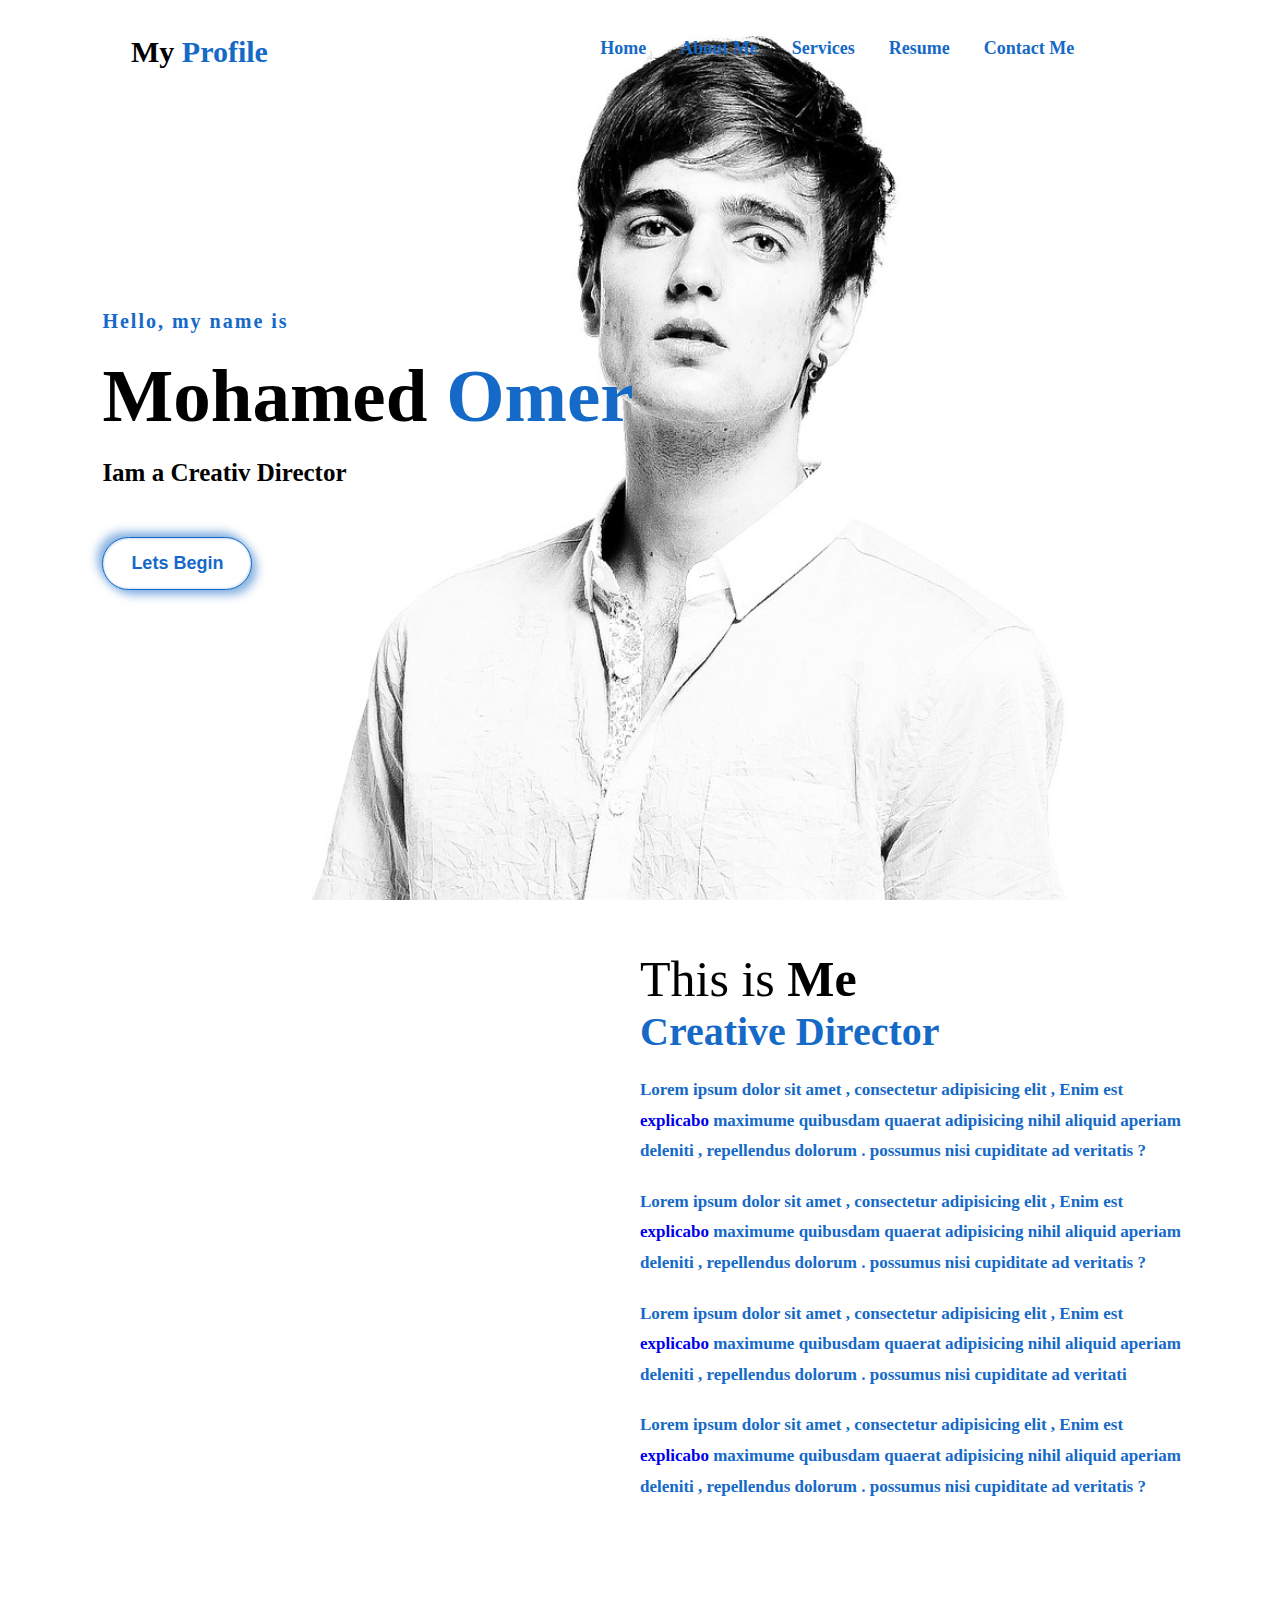
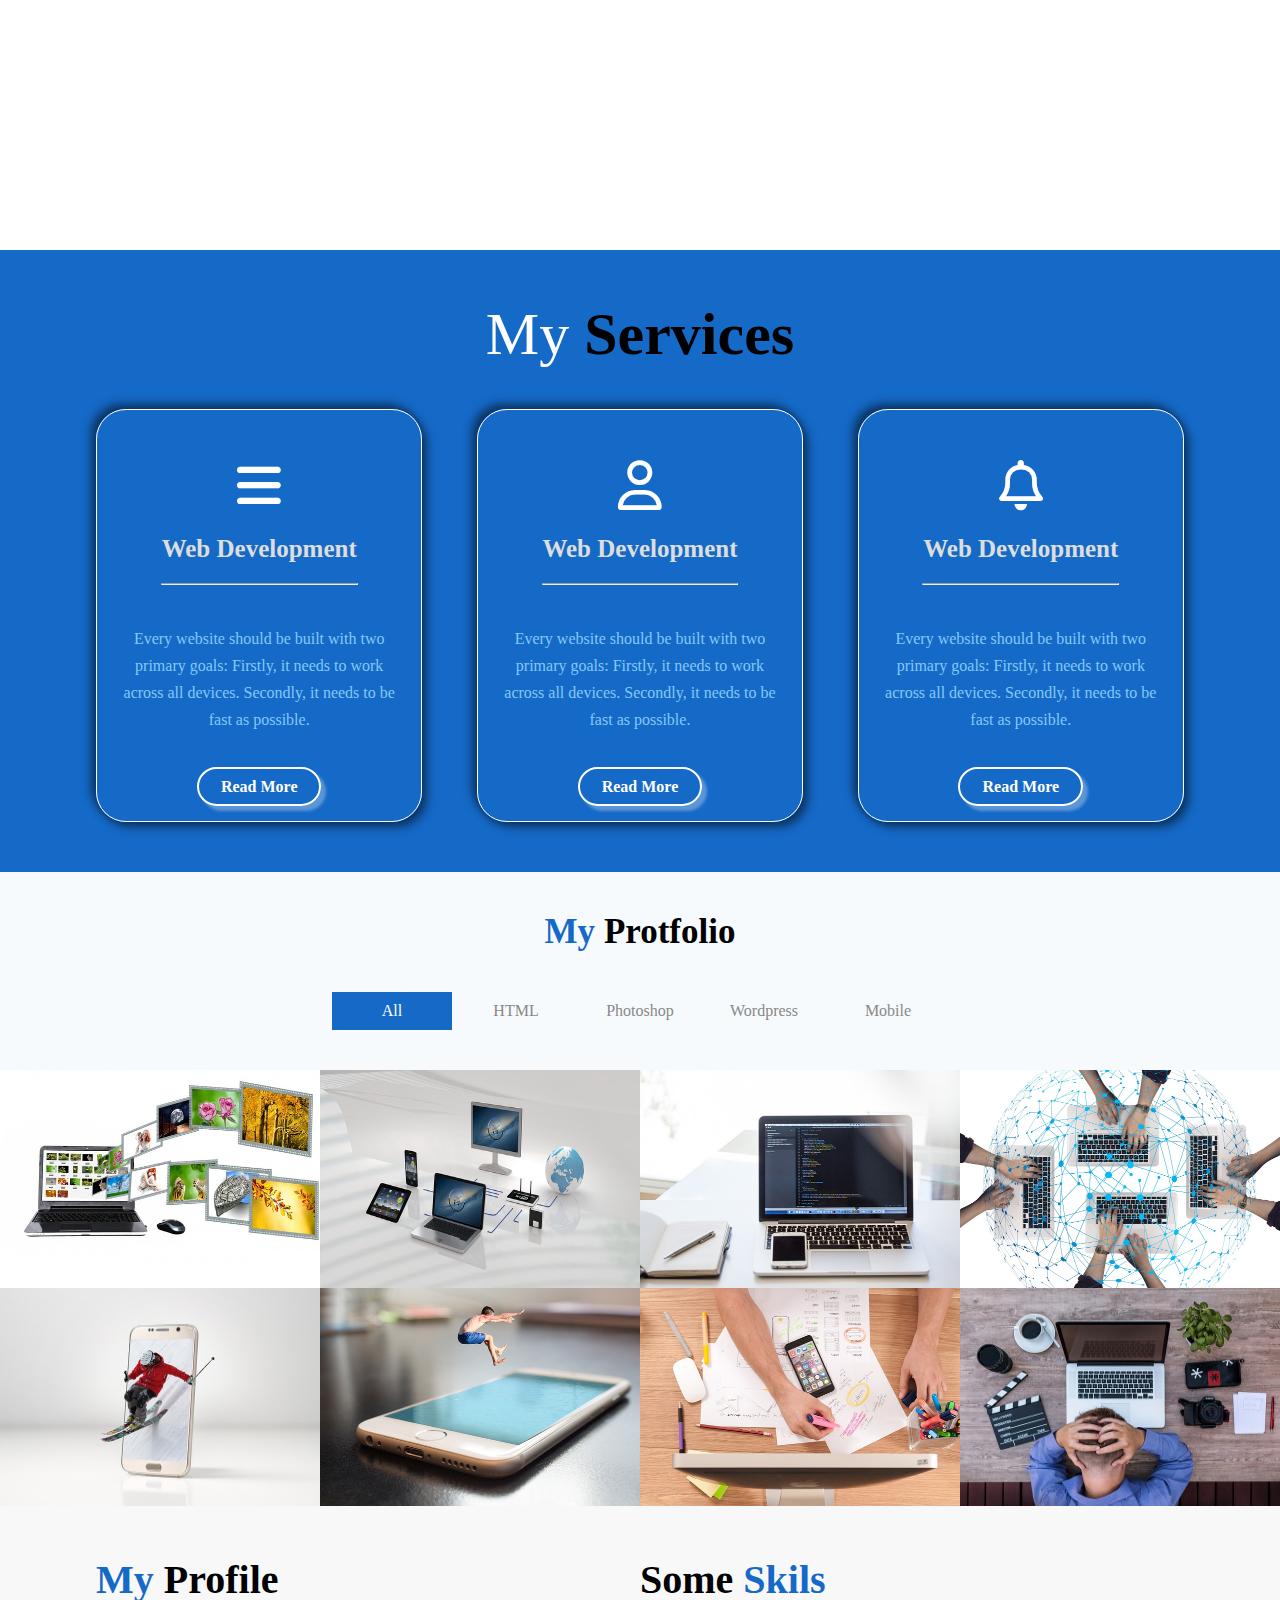
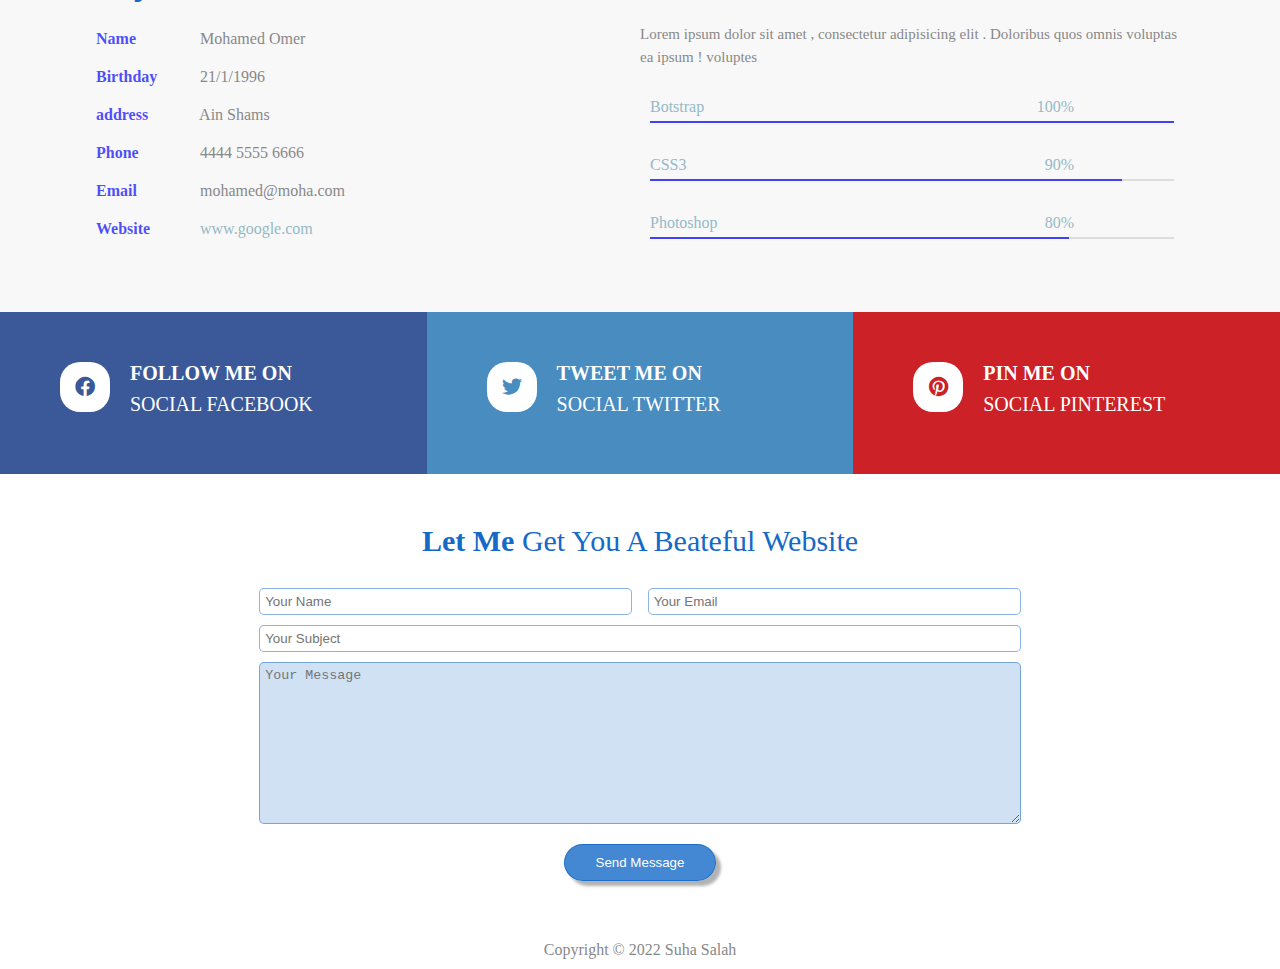
<file: index.html>
<!DOCETYPE html>
<html>
	<head>
		<link rel="stylesheet" href="css/vendors/css/all.min.css">
		<link rel="stylesheet" href="css/style.css">
		<title> MY PRORFILIO </title>
	</head>
	<body>
		<!----home Section start---->
			<div class="home">
				<div class="container">
					<div class="navbar">
						<div class="logo">
							<h2 class="logo-text">  My <span> Profile </span> </h2>
						</div>
						<input type="checkbox" id="nav">
						<label for="nav"> 
							<div class="list">
								<div class="list-item"></div>
								<div class="list-item"></div>
								<div class="list-item"></div>
							</div>
						</label>
						<ul class="ul-list"> 
							<li class="list-items"><a href="#home"> Home </a></li>
							<li class="list-items"><a href="#about"> About Me </a></li>
							<li class="list-items"><a href="#services"> Services </a></li>
							<li class="list-items"><a href="#resum"> Resume </a></li>
							<li class="list-items"><a href="#contact"> Contact Me </a></li>
						</ul> 
						<!--./ul-list-->
					</div>
					<!--./navbar-->
					<!--.home-information-->
					<div class="home-information" id="home">
						<h4 class="home-hello">Hello, my name is</h4>
						<h1 class="home-title"> Mohamed <span> Omer </span> </h2>
						<h3 class="home-info">Iam a Creativ Director </h4>
						<button class="home-btn"> Lets Begin </button>
					</div>
					<!--./home-information-->
				</div>
			</div>
			<!--./home-->
			<!-- about-->
			<div class="about" id="about">
				<div class="container">
					<div class="about-info">
						<h2 class="info-title"> <span> This is </span>Me </h2>
						<h4 class="info-dir"> Creative Director </h4>
						<p class="info-desc"> Lorem ipsum dolor sit amet , consectetur adipisicing elit , Enim est <a href="#"> explicabo </a>
						maximume quibusdam quaerat adipisicing nihil aliquid aperiam deleniti , repellendus dolorum . possumus nisi cupiditate ad
						veritatis
						?</p>
						<p class="info-desc"> Lorem ipsum dolor sit amet , consectetur adipisicing elit , Enim est <a href="#"> explicabo </a>
						maximume quibusdam quaerat adipisicing nihil aliquid aperiam deleniti , repellendus dolorum . possumus nisi cupiditate ad 
						veritatis
						?</p>
						<p class="info-desc"> Lorem ipsum dolor sit amet , consectetur adipisicing elit , Enim est <a href="#"> explicabo </a>
						maximume quibusdam quaerat adipisicing nihil aliquid aperiam deleniti , repellendus dolorum . possumus nisi cupiditate ad 
						veritati
						<p class="info-desc"> Lorem ipsum dolor sit amet , consectetur adipisicing elit , Enim est <a href="#"> explicabo </a>
						maximume quibusdam quaerat adipisicing nihil aliquid aperiam deleniti , repellendus dolorum . possumus nisi cupiditate ad 
						veritatis
						?</p>
					</div><!--./about-info-->
				
				</div><!--./container-->
				
			</div><!--./about-->
			
			<!-----service section start----------->
	<div class="service" id="services">
		<div class="container">
				<h2 class="service-title"> <span> My </span> Services</h2>
				<div class="part first">
					<i class="icon fas fa-bars"></i>
					<h5 class="part-title"> Web Development </h5>
					<hr class="line">
					<p class="part-desc">Every website should be built with two primary goals: Firstly, it needs to work across all devices. Secondly, it needs to be fast as 
						possible.</p>
					<a class="button" href="#">Read More</a>
				</div><!--./part first-->

				<div class="part">
					<i class="icon far fa-user"></i>
					<h5 class="part-title">Web Development</h5>
					<hr class="line">
					<p class="part-desc">Every website should be built with two primary goals: Firstly, it needs to work across all devices. Secondly, it needs to be fast as 
					possible.</p>
					<a class="button" href="#">Read More</a>
				</div>

				<div class="part last">
					<i class="icon far fa-bell"></i>
					<h5 class="part-title">Web Development</h5>
					<hr class="line">
					<p class="part-desc">Every website should be built with two primary goals: Firstly, it needs to work across all devices. Secondly, it needs to be fast as 
					possible.</p>
					<a class="button" href="#">Read More</a>
				</div>
			 
		</div>
		<!--container-->
	</div> 
	<!--./service-->
	<!--protfolio-->
		<div class="protfolio" id="resum">
			<h2 class="protfolio-title"> <span> My </span> Protfolio</h2>
			<ul class="protfolio-list">
				<li class="protfolio-item active "> All </li>
				<li class="protfolio-item ">  HTML </li>
				<li class="protfolio-item "> Photoshop </li>
				<li class="protfolio-item "> Wordpress </li>
				<li class="protfolio-item "> Mobile </li>
			</ul><!--/.protfolio-list-->
			
			<div class="box">
				<div>
					<img src="images/protfilio/protfilio1.jpg" alt="">
					<p class="overlay">
						Lorem ipsum dolor sit amet , consectetur adipisicing elit , Enim est explicabo 
						maximume quibusdam quaerat adipisicing nihil aliquid aperiam deleniti , repellendus dolorum . possumus nisi cupiditate ad 
						veritatis
						<span>
							Read More
						</span>
					</p>
				</div> <!--/div-->
				
				<div>
					<img src="images/protfilio/protfilio2.jpg" alt="">
					<p class="overlay">
					Lorem ipsum dolor sit amet , consectetur adipisicing elit , Enim est  explicabo  
						maximume quibusdam quaerat adipisicing nihil aliquid aperiam deleniti , repellendus dolorum . possumus nisi cupiditate ad 
						veritatis
						<span>
							Read More
						</span>
					</p>
				</div> <!--/div-->
				
				<div>
					<img src="images/protfilio/protfilio3.jpg" alt="">
					<p class="overlay">
					Lorem ipsum dolor sit amet , consectetur adipisicing elit , Enim est   explicabo  
						maximume quibusdam quaerat adipisicing nihil aliquid aperiam deleniti , repellendus dolorum . possumus nisi cupiditate ad 
						veritatis
						<span>
							Read More 
						</span>
					</p>
				</div> <!--/div-->
				
				<div>
					<img src="images/protfilio/protfilio4.jpg" alt="">
					<p class="overlay">
					Lorem ipsum dolor sit amet , consectetur adipisicing elit , Enim est explicabo 
						maximume quibusdam quaerat adipisicing nihil aliquid aperiam deleniti , repellendus dolorum . possumus nisi cupiditate ad 
						veritatis
						<span>
							Read More 
						</span>
					</p>
				</div> <!--/div-->
				
				<div>
					<img src="images/protfilio/protfilio5.jpg" alt="">
					<p class="overlay">
					Lorem ipsum dolor sit amet , consectetur adipisicing elit , Enim est  explicabo 
						maximume quibusdam quaerat adipisicing nihil aliquid aperiam deleniti , repellendus dolorum . possumus nisi cupiditate ad 
						veritatis
						<span>
							Read More 
						</span>
					</p>
				</div> <!--/div-->
				
				<div>
					<img src="images/protfilio/protfilio6.jpg" alt="">
					<p class="overlay">
					Lorem ipsum dolor sit amet , consectetur adipisicing elit , Enim est  explicabo  
						maximume quibusdam quaerat adipisicing nihil aliquid aperiam deleniti , repellendus dolorum . possumus nisi cupiditate ad 
						veritatis
						<span>
							Read More 
						</span>
					</p>
				</div> <!--/div-->
				
				<div>
					<img src="images/protfilio/protfilio7.jpg" alt="">
					<p class="overlay">
					Lorem ipsum dolor sit amet , consectetur adipisicing elit , Enim est  explicabo  
						maximume quibusdam quaerat adipisicing nihil aliquid aperiam deleniti , repellendus dolorum . possumus nisi cupiditate ad 
						veritatis
						<span>
							Read More 
						</span>
					</p>
				</div> <!--/div-->
				
				<div>
					<img src="images/protfilio/protfilio8.jpg" alt="">
					<p class="overlay">
					Lorem ipsum dolor sit amet , consectetur adipisicing elit , Enim est   explicabo  
						maximume quibusdam quaerat adipisicing nihil aliquid aperiam deleniti , repellendus dolorum . possumus nisi cupiditate ad 
						veritatis
						<span>
							Read More 
						</span>
					</p>
				</div> <!--/div-->
				
			</div><!--/.box-->
			
		</div><!--/.protfilio-->
		
		<!--profile&skills-->
		<div class="profile-skills">
			<div class="container">
				<div class="profile">
					<h2 class="profile-title"> <span> My </span> Profile </h2>
					<ul class="profile-list">
						<li class="profile-item">
							<span>Name</span>
							Mohamed Omer
						</li>
						<li class="profile-item">
							<span>Birthday</span>
							21/1/1996
						</li>
						<li class="profile-item">
							<span>address</span>
							Ain Shams
						</li>
						<li class="profile-item">
							<span>Phone</span>
							4444 5555 6666
						</li>
						<li class="profile-item">
							<span>Email</span>
							mohamed@moha.com
						</li>
						<li class="profile-item">
							<span> Website</span>
							<span class="web"> www.google.com </span>
						</li>
					</ul><!--/.profile-list-->
					
				</div><!--/.profile-->
				
				<div class="skills">
					<h2 class="skills-title"> Some <span> Skils </span> </h2>
					<p class="skills-desc"> Lorem ipsum dolor sit amet , consectetur adipisicing elit . Doloribus quos omnis voluptas ea ipsum ! 
					voluptes </p>
					<div class="bar">
						<span class="title"> Botstrap </span>
						<span class="perc"> 100% </span>
						<div class="parent">
							<span class="sp1"></span>
						</div><!--parent-->
						
					</div><!--bar-->
					
					<div class="bar">
						<span class="title"> CSS3 </span>
						<span class="perc"> 90% </span>
						<div class="parent">
								<span class="sp2"></span>
						</div><!--parent-->
						
					</div><!--bar-->
					
					<div class="bar">
						<span class="title"> Photoshop </span>
						<span class="perc"> 80% </span>
						<div class="parent">
								<span class="sp3"></span>
						</div><!--parent-->
						
					</div><!--bar-->
					
				</div><!--skills-->
				
			</div><!--/.container-->
			
		</div><!--/.profile-skills-->
		
		<!--social medaia-->
		<div class="social-media" id="contact">
			<div class="social face">
				<a href="#"><i class="icon fac fab fa-facebook fa-lg"></i></a>
				<p>
					<span class="info1"> Follow Me On </span>
					<span class="info2"> Social Facebook </span>
				</p>
			</div><!--./social face-->
			
			<div class="social twitter">
				<a href="#"><i class="icon twit fab fa-twitter fa-lg"></i></a>
				<p>
					<span class="info1"> Tweet Me On </span>
					<span class="info2"> Social Twitter </span>
				</p>
			</div><!--./social Twitter-->
			
			<div class="social pin">
				<a href="#"><i class="icon pin fab fa-pinterest fa-lg"></i></a>
				<p>
					<span class="info1"> Pin Me On </span>
					<span class="info2"> Social pinterest </span>
				</p>
			</div><!--./social pinterest-->
			
		</div>		<!--./social medaia-->
		
		<!--DROP-->
		<div class="drop">
			<div class="container">
				<h2 class="drop-title"><span>  Let Me </span> Get You A Beateful Website </h2>
				<form>
					<div class="form-input">
						<input type="text" placeholder="Your Name">
						<input type="email" placeholder="Your Email">
					</div><!--./form-input-->
					
					<input type="text" class="sub" placeholder="Your Subject">
					<textarea cols="30" rows="10" placeholder="Your Message"></textarea>
					<input type="submit" value="Send Message">
				</form>
			</div><!--./container-->
			
		</div><!--./Drop-->
		
		<!--footer-->
		<div class="footer">
			<p> Copyright &copy; 2022 Suha Salah </p>
		</div><!--./footer-->
		
	</body>
</html>
</file>
<file: css/style.css>
/*
==============
PUBLIC STYLE
==============
*/

* , *:after , *:before
{
	padding: 0;
	margin: 0;
	transition: .4s;
}

body
{
	font-family:lucida sans;
	background: #fff;
 }

.container
{
	width:85%;
	margin:auto;
}

/*
===========
HOME STYLE
===========
*/

.home
{
	width: 100%;
	background: url("../images/home/home1.jpg");
	background-size: cover;
	background-position: center;
	height: 100vh;
}

.navbar
{
	padding: 20px;
	overflow: hidden;
	position: relative;
}

.navbar .logo
{
	width: 50%;
	float:left;
}

.navbar .logo span
{
	color:#1569c7;
}

.navbar .ul-list 
{
	width:50%;
	float: left;
	list-style: none;
}

.navbar .logo .logo-text
{
	font-size: 30px;
	font-weight: bold;
}

.navbar .ul-list .list-items
{
	display: inline-block;
}

.navbar .ul-list .list-items a 
{
	display: block;
	color: #1569c7;
	text-decoration: none;
	padding: 18px 15px;
	font-weight: bold;
	font-size: 18px;
}

.navbar .ul-list .list-items a:hover
{
	color: #82cafa;
}

.navbar input , .navbar label
{
	position: absolute;
	top: 13px;
	right: 25px;
}


.navbar label .list 
{
	width: 40px;
	height: 40px;
}

.navbar label .list .list-item
{
	height: 8px;
	border-radius: 3px;
	background: #1569c7;
	margin: 2px;
}

.navbar label
{
	display: block;
	width: 15px;
	height: 15px;
	padding: 20px;
	cursor: pointer;
}

.navbar input
{
	display: none;
}


.navbar input:checked ~ .ul-list 
{
	display: block;
}

/* media for navbar style */
 @media (max-width:1280px)
{
	.navbar .logo
		{
			width: 40%;
			padding: 15px;
		}
		
	.navbar .ul-list 
		{
			width:55%;
			padding-left:20px;
		}
}
 
@media (min-width:992px)
{
	.navbar label
	{
		display: none;
	}
	
}


@media (max-width:991px)
{
	.navbar .logo
		{
			width: 100%;
			float:none;
		}
		
	.navbar .ul-list 
		{
			width:100%;
			float: none;
			margin-top: 20px;
			display:none;
		}
		
		.navbar .ul-list .list-items
		{
			display: block;
			text-align: center;
			transition: .4s;
		}
		.navbar .ul-list .list-items:hover
		{
				background:rgba(0,0,255,.1);
		}
		
}

.home-information
{
	position: absolute;
	top: 50%;
	left:8%;
	transform: translateY(-50%);
}

.home-information .home-title
{
	color: #000;
	margin: 20px 0px 20px;
	font-size: 75px;
}

.home-information .home-title span
{
	color: #1569c7;
	 
}

.home-information .home-info
{
	color: #000;
	font-size: 25px;
	margin-bottom: 50px;
}

.home-information .home-hello
{
	color:#1569c7;
	letter-spacing: 2px;
	font-size: 20px;
	font-weight: bold;
}

.home .home-information .home-btn
{
	background:#fff;
	color:#1569c7;
	font-size:18px;
	width: 150px;
	border:1px solid #1569c7 ;
	border-radius: 30px;
	font-weight: bold;
	padding:15px 13px;
	transition: .4s;
	box-shadow: 5px 5px 10px rgba(21, 105,199 , .5), -5px -5px 10px rgba(21, 105,199 , .5),
				inset 1px 1px 2px rgba(21, 105,199  , .2), inset -1px -1px 2px rgba(21, 105,199 , .2);
}

.home .home-information .home-btn:hover
{
	background:#1569c7;
	color: #82cafa;
	cursor: pointer;
	box-shadow: 5px 5px 10px rgba(21, 105,199 , .3), -5px -5px 10px rgba(21, 105,199 , .3),
				inset 1px 1px 2px rgba(21, 105,199  , .2), inset -1px -1px 2px rgba(21, 105,199 , .2);
}

@media (max-width:991px)
{
	.home-information
	{
		top: 80%;
	}
}

@media (max-width:580px)
{
		.home-information .home-title
	{
		font-size: 30px;
	}
}
	
	/*
===============
ABOUT ME STYLE
===============
*/

.about
{
	height:auto;
	width:100%;
	background: url("../images/about/about1.jpg");
	background-size: cover;
	background-position: center;
	background-attachment: fixed;
	overflow: hidden;
}

.about .about-info 
{
	padding-top: 50px;
	width: 50%;
	float: right;
	height: 100%;
}

.about .about-info .info-title
{
	font-weight: bold;
	font-size: 50px;
}

.about .about-info .info-title span
{
	font-weight:normal;
}

.about .about-info .info-dir
{
	font-size: 40px;
	color: #1569c7;
	margin-bottom: 20px;
}

.about .about-info  .info-desc 
{
	color: #1569c7;
	margin-bottom: 20px;
	line-height: 1.8;
	font-weight: bold;
	font-size: 17px;
}

.about .about-info  .info-desc a 
{
	text-decoration: none;
}


@media (max-width:991px)
{
	.about
	{
		height:auto;
	}
	
	.about .about-info
	{
		width: 100%;
		padding-top: 10px;
		float: none;
	}
	
	.about .about-info .info-dir
	{
		font-size: 30px;
	}
	
	.about .about-info  .info-desc 
	{
		 
		margin-bottom: 0;
	 
	}
}

/*
===============
SERVICES STYLE
===============
*/

.service
{
	height: auto;
	padding: 50px 0;
	background: #1569c7;
	overflow: hidden;
}

.service .service-title
{
	font-size: 60px;
	padding-bottom: 20px;
	text-align:center;
}

.service .service-title span
{
	font-weight: normal;
	color:#fff;
}

.service .part
{
	margin-top: 20px;
	width: 30%;
	float: left;
	height: auto;
	padding: 25px 0;
	border: 1px solid #fff;
	text-align: center;
	margin-left: 5%;
	box-sizing: border-box;
	border-radius: 30px;
	box-shadow: 5px 5px 10px rgba(0, 0,0, .5), -5px -5px 10px rgba(0, 0,0 , .5);
				 
}

.service .part:hover
{
	box-shadow: 5px 5px 10px rgba(0, 0,0, .3), -5px -5px 10px rgba(0, 0,0 , .2);
}

.service .part .icon 
{
	color:#fff;
	font-size: 50px;
	display: block;
	text-align: center;
	margin: 25px 0px;
}

.service .part .part-title
{
	font-size:25px;
	color: #ddd;
	margin-bottom: 20px;
}

.service .part .line
{
	width:60%;
	margin: auto;
	margin-bottom: 20px;
}

.service .part .part-desc
{
	font-size: 16px;
	line-height: 27px;
	margin-bottom: 25px;
	color: #82cafa;
	padding: 20px;
}

.service .part.first
{
	margin-left: 0;
}

.part .button{
	background-color:transparent;
	color: white;
	text-decoration: none;
	border: 2px solid #fff;
	font-weight: bold;
	padding: 9px 22px;
	border-radius: 30px;
	transition: .4s; 
	box-shadow: 5px 5px 3px rgba(255, 255,255 , .3);
}

.part .button:hover{
	background-color: #82cafa;
	border: 2px solid #000;
	cursor: pointer;
	color:#000;
	box-shadow: 1px 1px 8px rgba(255, 255,255 , .8);
}

@media (max-width:768px)
{
		.service .part
	{
		width: 47%;
	}
	.service .last
	{
		margin-left:0;
	}
	
}
@media (max-width:575px)
{
		.service .part
	{
		width: 100%;
		float: none;
		margin-left: 0;
	}
}

/*
================
protfolio STYLE
================
*/
.protfolio
{
	background:rgba(180,207,236,.1);
	padding-top: 20px;
}

.protfolio .protfolio-title
{
	text-align: center;
	font-size: 35px;
	padding:20px 0;
}

.protfolio .protfolio-title span
{
	color:#1569c7;
}

.protfolio .protfolio-list
{
	list-style: none;
	text-align: center;
	margin: 20px 0;
	padding-bottom: 20px;
}

.protfolio .protfolio-list .protfolio-item
{
	display: inline-block;
	width: 100px;
	padding: 10px;
	cursor: pointer;
	color: #888;
}

.protfolio .protfolio-list .protfolio-item:hover
{
	color:rgba(101,158,199,.5);
}

.protfolio .protfolio-list .protfolio-item.active 
{ 
	background:#1569c7;
	color:#fff;
}

.protfolio .protfolio-list .protfolio-item.active:hover 
{ 
	background:rgba(101,158,199,.5);
	color:#888;
}

.box 
{
	overflow: hidden;
}

.box div
{
	width: 25%;
	float: left;
	font-size:0;
	position: relative;
}

.box div img 
{
	width: 100%;
	height: 218px;
}

.box div .overlay
{
	position: absolute;
	top:0;
	left: 0;
	bottom: 0;
	right: 0;
	background:rgba( 21, 105, 199 , .3);
	font-size: 15px;
	opacity:0;
	height: 100%;
	line-height: 1.8;
	transition: .4s;
	padding: 10px;
	padding-top: 20px;
	color: #fff;
	 
}

.box div .overlay span
{ 
	padding:5px 10px;
	cursor: pointer;
	color: #ddd;
	background: #1569c7;
	border: 1px solid #1569c7;
	border-radius: 30px;
	display: inline-block;
	text-align: center;
	margin-left: 5px;
	margin-top: 5px;
}

.box div .overlay span:hover
{
	background:rgba(0,0,255,.5);
}

.box div:hover .overlay
{
	opacity: 1;
}

@media (max-width: 989px)
{
	.box div 
	{
		width: 50%;
	}
}

@media (max-width:575px)
{
	.protfolio .protfolio-list .protfolio-item
	{
		display: block;
		margin: auto;
	}
	
	.box div
	{
		width:100%;
	}
	
	.box div img 
	{
		width: 100%;
		height: 300px;
	}
	
	.box div .overlay
	{
		padding: 60px 20px;
	}
}

/*
===============
PROFILE&SKILLS
===============
*/
.profile-skills
{
	padding: 50px 0;
	overflow:hidden;
	background:#f8f8f8;
}

.profile-skills .profile , .profile-skills .skills
{
	width: 50%;
	float: left;
}

.profile-skills .profile .profile-title , .profile-skills .skills .skills-title
{
	font-size: 40px;
	margin-bottom: 20px;
}

.profile-skills .profile .profile-title span, .profile-skills .skills .skills-title span 
{
	color:#1569c7;
}

.profile-skills .profile .profile-list
{
	list-style: none;
}

.profile-skills .profile .profile-list .profile-item
{
	margin-bottom:6px;
	line-height:2;
	color:#888;
}

.profile-skills .profile .profile-list .profile-item span
{
	display: inline-block;
	width: 100px;
	font-weight: bold;
	color:rgba(0, 0, 255,0.7);
}

.profile-skills .profile .profile-list .profile-item span.web
{
	font-weight: normal;
	color: #95b9c7;
}

.profile-skills .skills .skills-desc 
{
	font-size: 15px;
	color: #888;
	line-height: 1.5;
	margin-bottom: 20px;
}

.profile-skills .skills .bar
{
	padding: 10px;
	margin-bottom: 18px;
	overflow: hidden;
	color:#95b9c7;
}

.profile-skills .skills .bar .title
{
	float: left;
}

.profile-skills .skills .bar .perc
{
	float: right;
	margin-right: 100px;
}

.profile-skills .skills .bar .parent
{
	height: 2px;
	clear:both;
	background: #ddd;
	position: relative;
	top: 5px;
}

.profile-skills .skills .bar .parent span
{
	background: rgba(0, 0, 255,0.7);
	position: absolute;
	display: block;
	top:0;
	left: 0;
	height: 100%;
}

.profile-skills .skills .bar .parent span.sp1
{
	width: 100%;
}
.profile-skills .skills .bar .parent span.sp2
{
	width: 90%;
}
.profile-skills .skills .bar .parent span.sp3
{
	width: 80%;
}

@media (max-width:575px)
{
	.profile-skills .profile , .profile-skills .skills
	{
		width: 100%;
		float: none;
	}
	
	.profile-skills .profile
	{
		margin-bottom: 20px;
	}
	
}

/*
===================
SOCIAL MEDIA STYLE
===================
*/

.social-media
{
	height: auto;
 
}

.social-media .social 
{
	width: 33.33%;
	float: left;
	box-sizing: border-box;
	padding: 50px 0 50px 60px;
	margin: 0 0 50px 0;
}

.social-media .social.face
{
	background: #3b5998;
}

.social-media .social.twitter  
{
	background: #498cbf;
}

.social-media .social.pin
{
	background: #cc2127;
}

.social-media .social .icon
{
	width: 50px;
	height: 50px;
	background:#fff;
	text-align: center;
	line-height: 50px;
	color:#888;
	float:left;
	margin-right: 20px;
	border-radius: 20px;
}

.social-media .social .icon.fac
{
	color:#3b5998;
}

.social-media .social .icon.twit
{
	color:#498cbf;
}

.social-media .social .icon.pin
{
	color:#cc2127;
}


.social-media p 
{
	font-weight: bold;
	font-size: 20px;
	color: #fff;
	text-transform: uppercase;
}

.social-media .social p span
{
	display: block;
	margin-bottom: 8px;
}

.social-media .social p span.info2
{
	font-weight: normal;
}

@media (max-width:991px)
{
	.social-media .social
	{
		width: 100%;
		float: none;
		margin: 0;
	}
}

/*
============
DROP STYLE
============
*/

.drop
{
	padding: 50px 0;
	text-align: center;
}

.drop .drop-title
{
	font-size: 30px;
	padding: 30px 0;
	font-weight: normal;
	color: #1569c7;
}

.drop .drop-title span
{
	font-weight: bold;
}

.drop form 
{
	width: 70%;
	margin: auto;
}

.drop form .form-input
{
	overflow: hidden;
}

.drop form .form-input input 
{
	width: 49%;
	box-sizing: border-box;
	padding: 5px;
	margin-bottom: 10px;
	outline: 0;
	border-radius:5px;
	border: 1px solid rgba(21,105,199,0.5);;
}

.drop form input:hover 
{
	background: rgba(21,105,199,0.1);
	padding: 10px;
}

.drop form input:focus
{
	background: rgba(21,105,199,0.1);
	padding: 10px;
}

.drop form .form-input input[type=text]
{
	float: left;
}

.drop form .form-input input[type=email]
{
	float: right;
}

.drop form input.sub
{
	width: 100%;
	margin-bottom: 10px;
	border-radius:5px;
	border: 1px solid rgba(21,105,199,0.5);
	padding: 5px;
	outline:0;
}

.drop form input.sub:hover 
{
	background: rgba(21,105,199,0.1);
	padding: 10px;
}

.drop form input.sub:focus
{
	background: rgba(21,105,199,0.1);
	padding: 10px;
}


.drop form textarea 
{
	width: 100%;
	outline: 0;
	background: rgba(21,105,199,0.2);
	border-radius:5px;
	border: 1px solid rgba(21,105,199,0.5);
	padding: 5px;
}

.drop form textarea:hover 
{
	background: rgba(21,105,199,0.1);
	padding: 10px;
}

.drop form textarea:focus
{
	background: rgba(21,105,199,0.1);
	padding: 10px;
}



.drop form input[type=submit]
{
	width: 20%;
	background: rgba(21,105,199,0.8);
	border: 1px solid rgba(21,105,199,0.8);
	color: #fff;
	cursor:pointer;
	margin-top: 20px;
	padding: 10px 0;
	border-radius: 30px;
	box-shadow: 5px 5px 3px rgba(0, 0,0 , .3);
}

.drop form input[type=submit]:hover
{
	background:rgba(21,105,199,0.5);
	box-shadow: 5px 5px 3px rgba(0, 0,0 , .15);
}

@media (max-width:991px)
{
	.drop form input[type=submit]
	{
		width: 30%;
	}
}
@media (max-width:575px)
{
	.drop .drop-title
	{
		font-size:40px;
	}
	
	.drop form .form-input input
	{
		width: 100%;
	}
	
	.drop form 
	{
		width: 90%;
	}
	
	.drop form input[type=submit]
	{
		width: 30%;
	}
}

/*
============
FOOTER STYLE
============
*/
.footer
{
	text-align: center;
	padding: 10px;
}

.footer p 
{
	color:#888;
}
</file>
